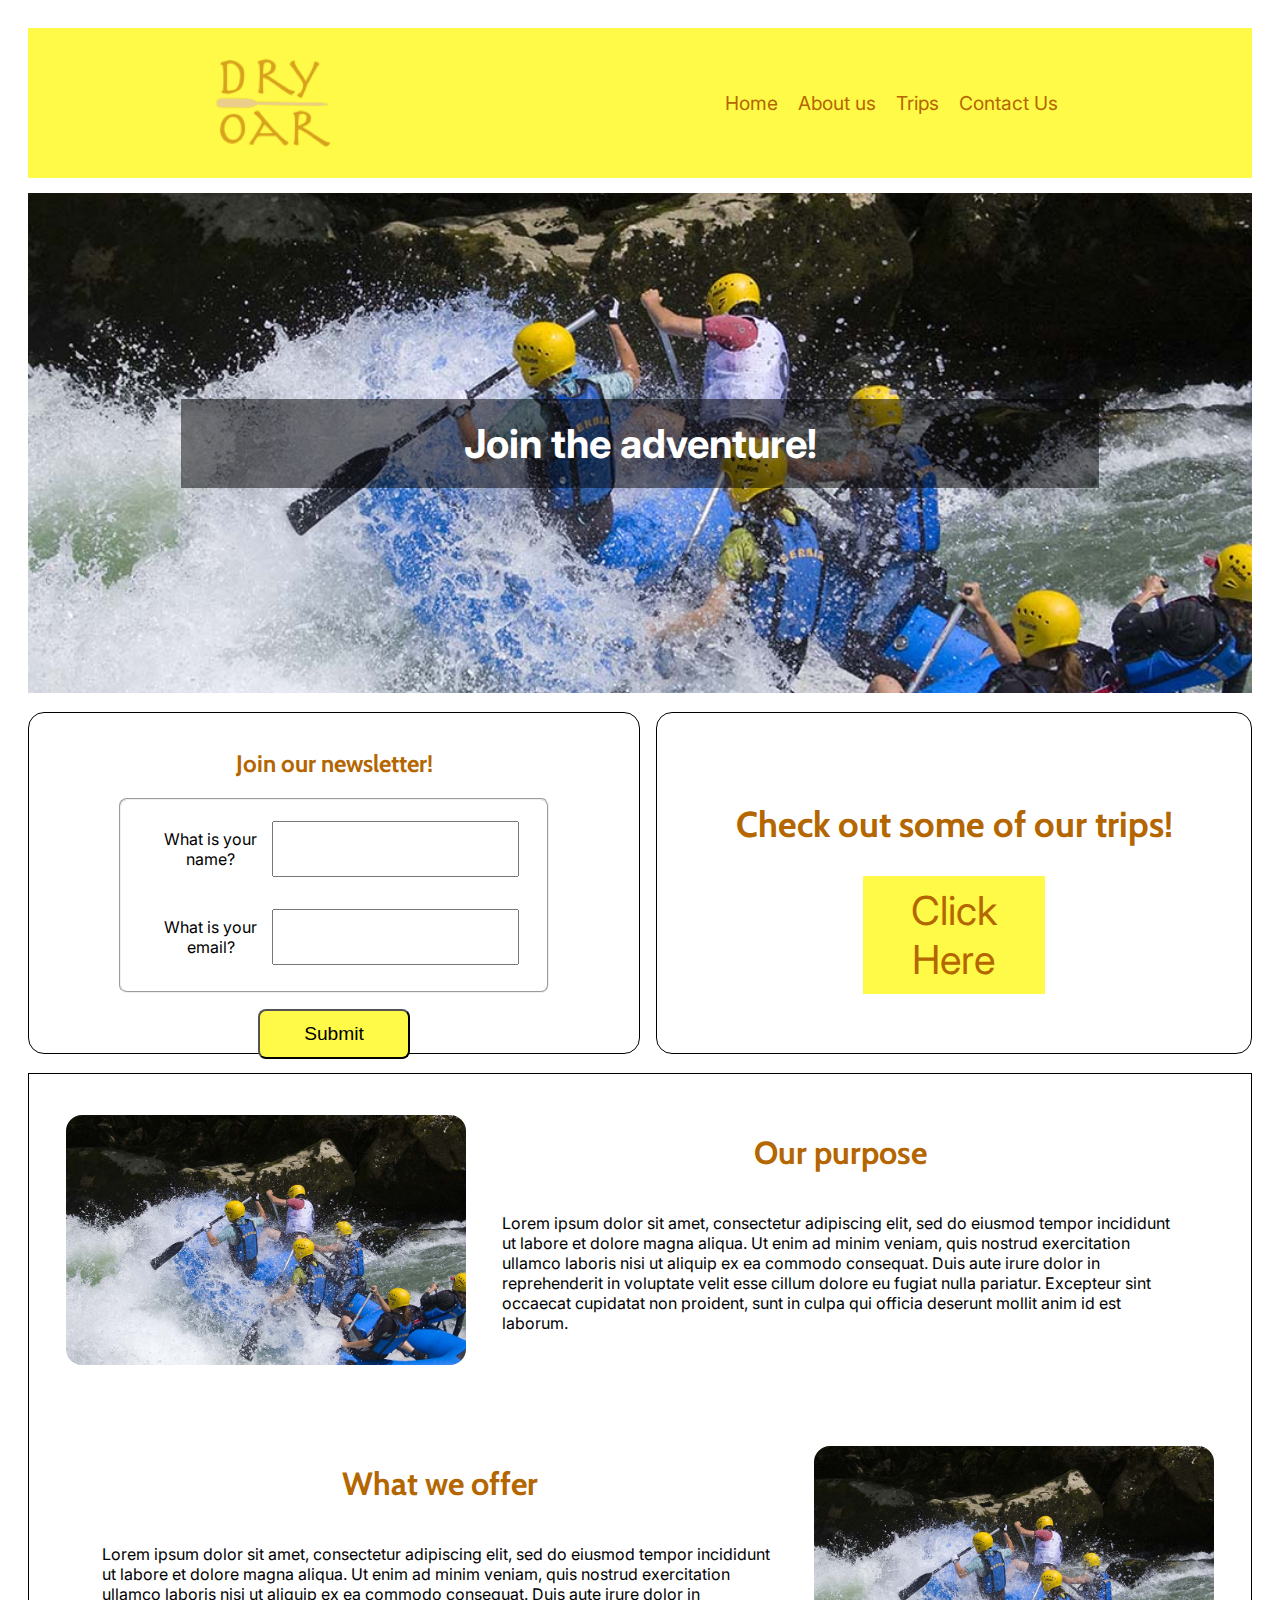
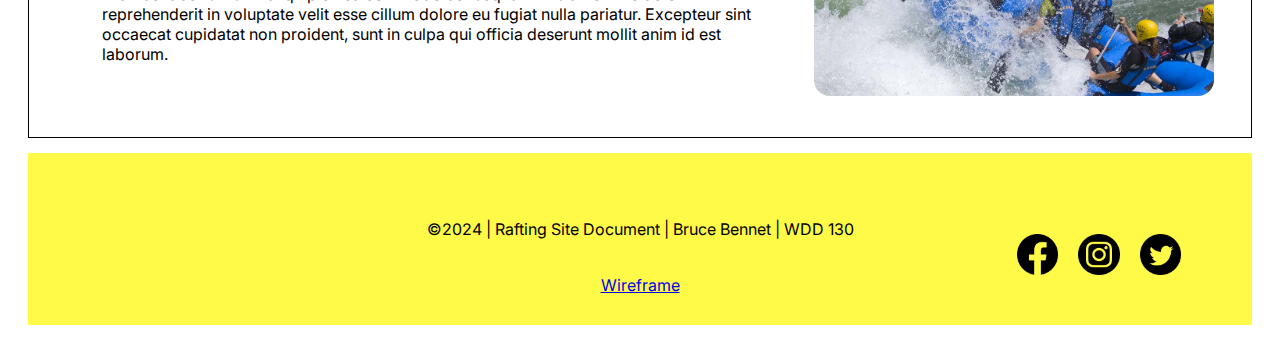
<file: wwr/index.html>
<!DOCTYPE html>
<html lang="en-US">
    <head>
        <meta charset="utf-8">
        <meta name="viewport" content="width=device-width,initial-scale=1.0">
        <title>Dry Oar | Contact</title>
        <link rel="stylesheet" href="styles/rafting.css">
        <meta name="description" content="Help families register for water rafting">
        <meta name="author" content="Bruce Bennet">   
    </head>
    <body>
        <header>
            <img src="images/logo.png" alt="Rafting Site Logo">
            <nav>
                <a href="index.html">Home</a>
                <a href="about.html">About us</a>
                <a href="trips.html">Trips</a>
                <a href="contact.html">Contact Us</a>
            </nav>
        </header>
        <main>
            <div class="hero">
                <img src="images/hero.jpg" alt="Hero Image" class="hero">
                <article class="adventure">
                    <p>Join the adventure!</p>
                </article>
            </div>
            <div class="index_two">
                <div class="newsletter">
                    <h2>Join our newsletter!</h2>
                    <form>                       
                        <fieldset class="newsletterform">
                            <div class="firstrow">
                                <label for="name">What is your name?</label>
                                <input type="text" id="name" name="name">
                            </div>
                            <div class="secondrow">
                                <label for="email">What is your email?</label>
                                <input type="text" id="email" name="email">
                            </div>
                        </fieldset>
                        <button type="submit">Submit</button>
                    </form>
                </div>
                <div class="visitus">
                    <h2>Check out some of our trips!</h2>
                    <nav>
                        <a href="trips.html">Click Here</a>
                    </nav>                   
                </div>
            </div>
            <div class="purpose">
                <div class="purposeone">
                    <img src="images/hero.jpg" alt="Hero Image" class="hero">
                    <div>
                        <h1>Our purpose</h1>
                        <P>
                            Lorem ipsum dolor sit amet, consectetur adipiscing elit, sed do eiusmod tempor incididunt ut labore et dolore magna aliqua. Ut enim ad minim veniam, quis nostrud exercitation ullamco laboris nisi ut aliquip ex ea commodo consequat. Duis aute irure dolor in reprehenderit in voluptate velit esse cillum dolore eu fugiat nulla pariatur. Excepteur sint occaecat cupidatat non proident, sunt in culpa qui officia deserunt mollit anim id est laborum.
                        </P>
                    </div>
                </div> 
                <div class="purposetwo">
                    <div>
                        <h1>What we offer</h1>
                        <P>
                            Lorem ipsum dolor sit amet, consectetur adipiscing elit, sed do eiusmod tempor incididunt ut labore et dolore magna aliqua. Ut enim ad minim veniam, quis nostrud exercitation ullamco laboris nisi ut aliquip ex ea commodo consequat. Duis aute irure dolor in reprehenderit in voluptate velit esse cillum dolore eu fugiat nulla pariatur. Excepteur sint occaecat cupidatat non proident, sunt in culpa qui officia deserunt mollit anim id est laborum.
                        </P>
                    </div>              
                    <img src="images/hero.jpg" alt="Hero Image" class="hero">    
                </div>
            </div>
        </main>
        <footer>
            <p>©2024 | Rafting Site Document | Bruce Bennet | WDD 130</p>
            <a href="images\indexwireframe.png" alt="wireframe">Wireframe</a>
            <nav class="sociallinks">
                <a href="https://facebook.com">
                    <img src="images/fb.png" alt="Facebook">
                </a>
                <a href="https://instagram.com">
                    <img src="images/ins.png" alt="Instagram">
                </a>
                <a href="https://twitter.com">
                    <img src="images/twitter.png" alt="Twitter">
                </a>
            </nav>                
        </footer>
    </body>
</html>
</file>
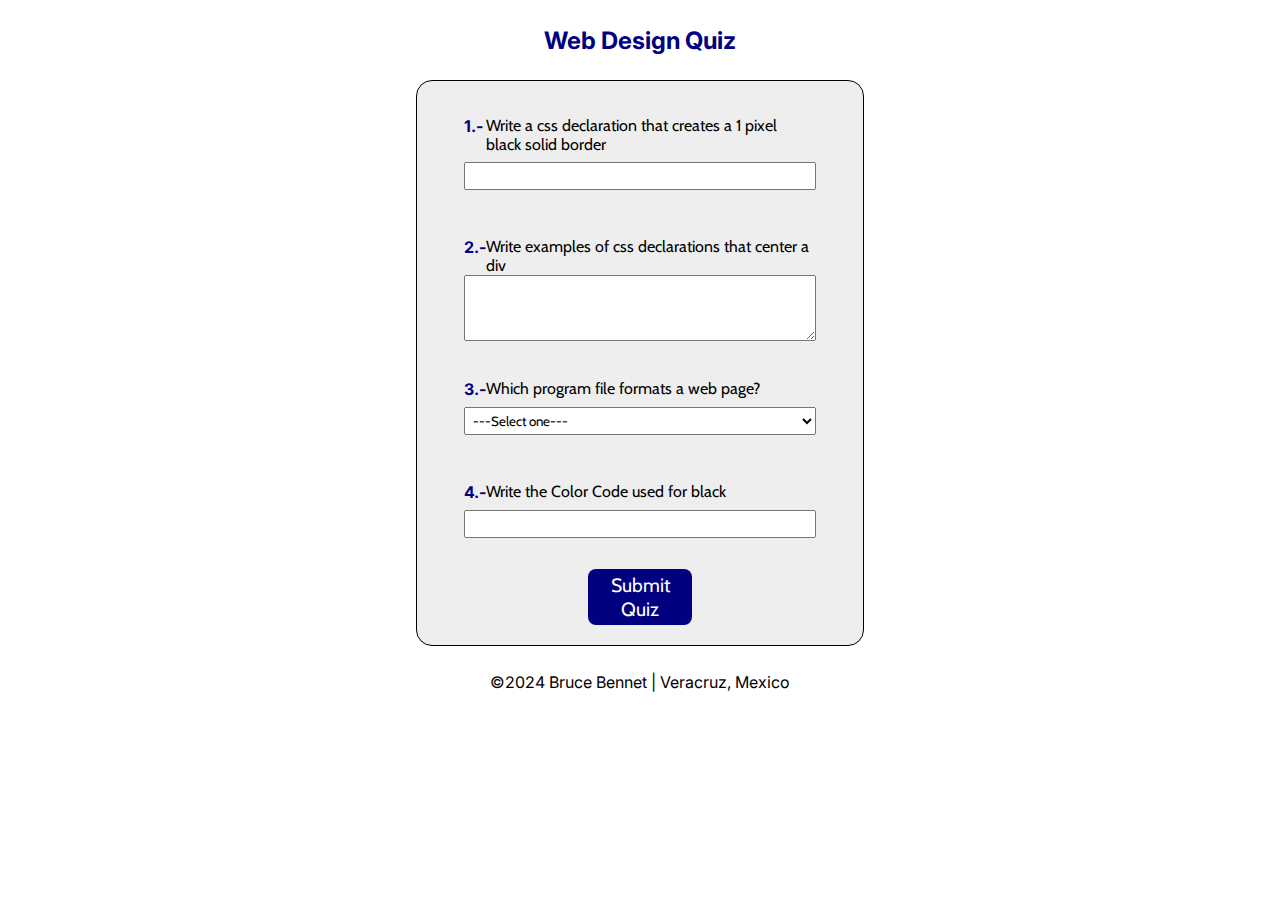
<file: quiz.html>
<!DOCTYPE html>
<html lang="en-US">
    <head>
        <meta charset="utf-8">
        <meta name="viewport" content="width=device-width,initial-scale=1.0">
        <title>Bruce Bennet | WDD 130</title>
        <link rel="stylesheet" href="styles/quiz.css">
        <meta name="description" content="Bruce Bennet | WDD 130 | CSS Quiz">
        <meta name="author" content="Bruce Bennet">    
    </head>
    <body>
        <header>
            <h1>Web Design Quiz</h1>
        </header>
        <main>
            <form>
                <div>
                    <p>1.-</p>
                    <label for="q1">Write a css declaration that creates a 1 pixel black solid border</label>
                    <input type="text" id="q1" name="q1">
                </div>
                <div>
                    <p>2.-</p>
                    <label for="q2">Write examples of css declarations that center a div</label>
                    <textarea id="q2" name="q2" rows="4"></textarea>
                </div>
                <div>
                    <p>3.-</p>
                    <label for id="q3">Which program file formats a web page?</label>
                    <select  id="q3" name="q3">
                        <option value="">---Select one---</option>
                        <option value="html">html</option>
                        <option value="php">php</option>
                        <option value="css">css</option>
                    </select>
                </div>
                <div>
                    <p>4.-</p>
                    <label for="q4">Write the Color Code used for black</label>
                    <input type="number"  id="q4" name="q4">
                </div>
                <button type="submit">Submit Quiz</button>
            </form>
        </main>
        <footer>
            <p>©2024 Bruce Bennet | Veracruz, Mexico</p>
        </footer>
    </body>
</html>
</file>
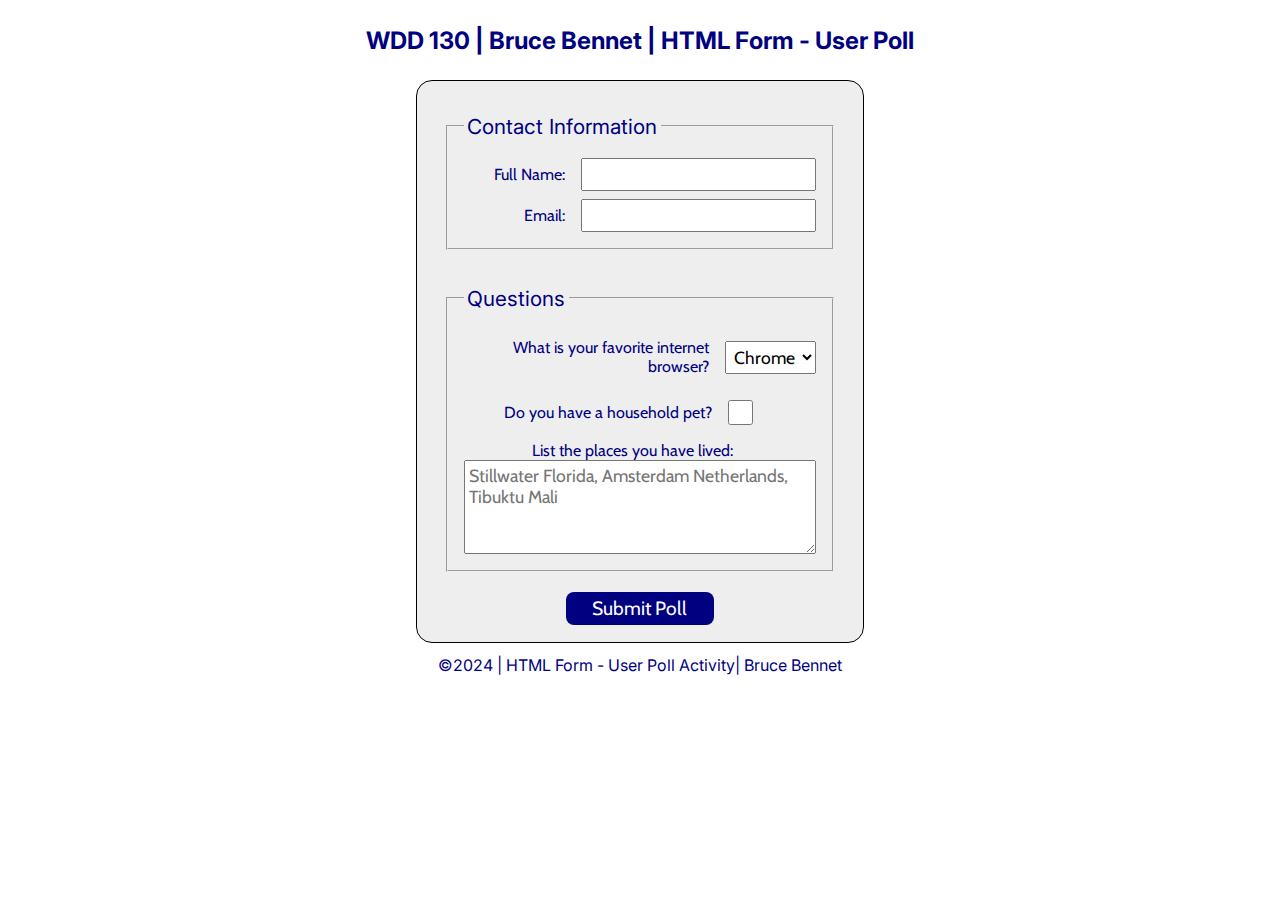
<file: week05/poll-form.html>
<!DOCTYPE html>
<html lang="en-US">
    <head>
        <meta charset="utf-8">
        <meta name="viewport" content="width=device-width,initial-scale=1.0">
        <title>WDD 130 | HTML Form - User Poll</title>
        <link rel="stylesheet" href="styles/poll-form.css">
    </head>
    <body>
        <header>
           <h1>WDD 130 | Bruce Bennet | HTML Form - User Poll</h1> 
        </header>
        <main>
            <form>
                <fieldset>
                    <legend>Contact Information</legend>
                    <div class="form-item column2">
                        <label for="fullname">Full Name: </label>
                        <input type="text" name="fullname" id="fullname">
                    </div>
                    <div class="form-item column2">
                        <label for="email">Email: </label>
                        <input type="text" name="useremail" id="email"> 
                    </div>               
                </fieldset>
                <fieldset>
                    <legend>Questions</legend>
                    <div class="form-item column1">
                        <label for="browser">What is your favorite internet browser?</label>
                        <select id="browser" name="browser">
                            <option value="chrome">Chrome</option>
                            <option value="firefox">Firefox</option>
                            <option value="safari">Safari</option>
                            <option value="edge">Edge</option>
                            <option value="brave">Brave</option>
                            <option value="other">Other</option>
                        </select>
                    </div>    
                    <div class="form-item column1">
                        <label for="pet">Do you have a household pet?</label>
                        <input type="checkbox" id="pet" name="pet">
                    </div>               
                    <div class="form-item fb">
                        <label for="feedback">List the places you have lived:</label>
                        <textarea id="feedback" name="feedback" rows="4" placeholder="Stillwater Florida, Amsterdam Netherlands, Tibuktu Mali"></textarea>
                    </div>
                </fieldset>
                <button type="submit">Submit Poll</button>
            </form>
        </main>
        <footer>
            <p>©2024 | HTML Form - User Poll Activity| Bruce Bennet</p>
        </footer>
    </body>
</html>
</file>
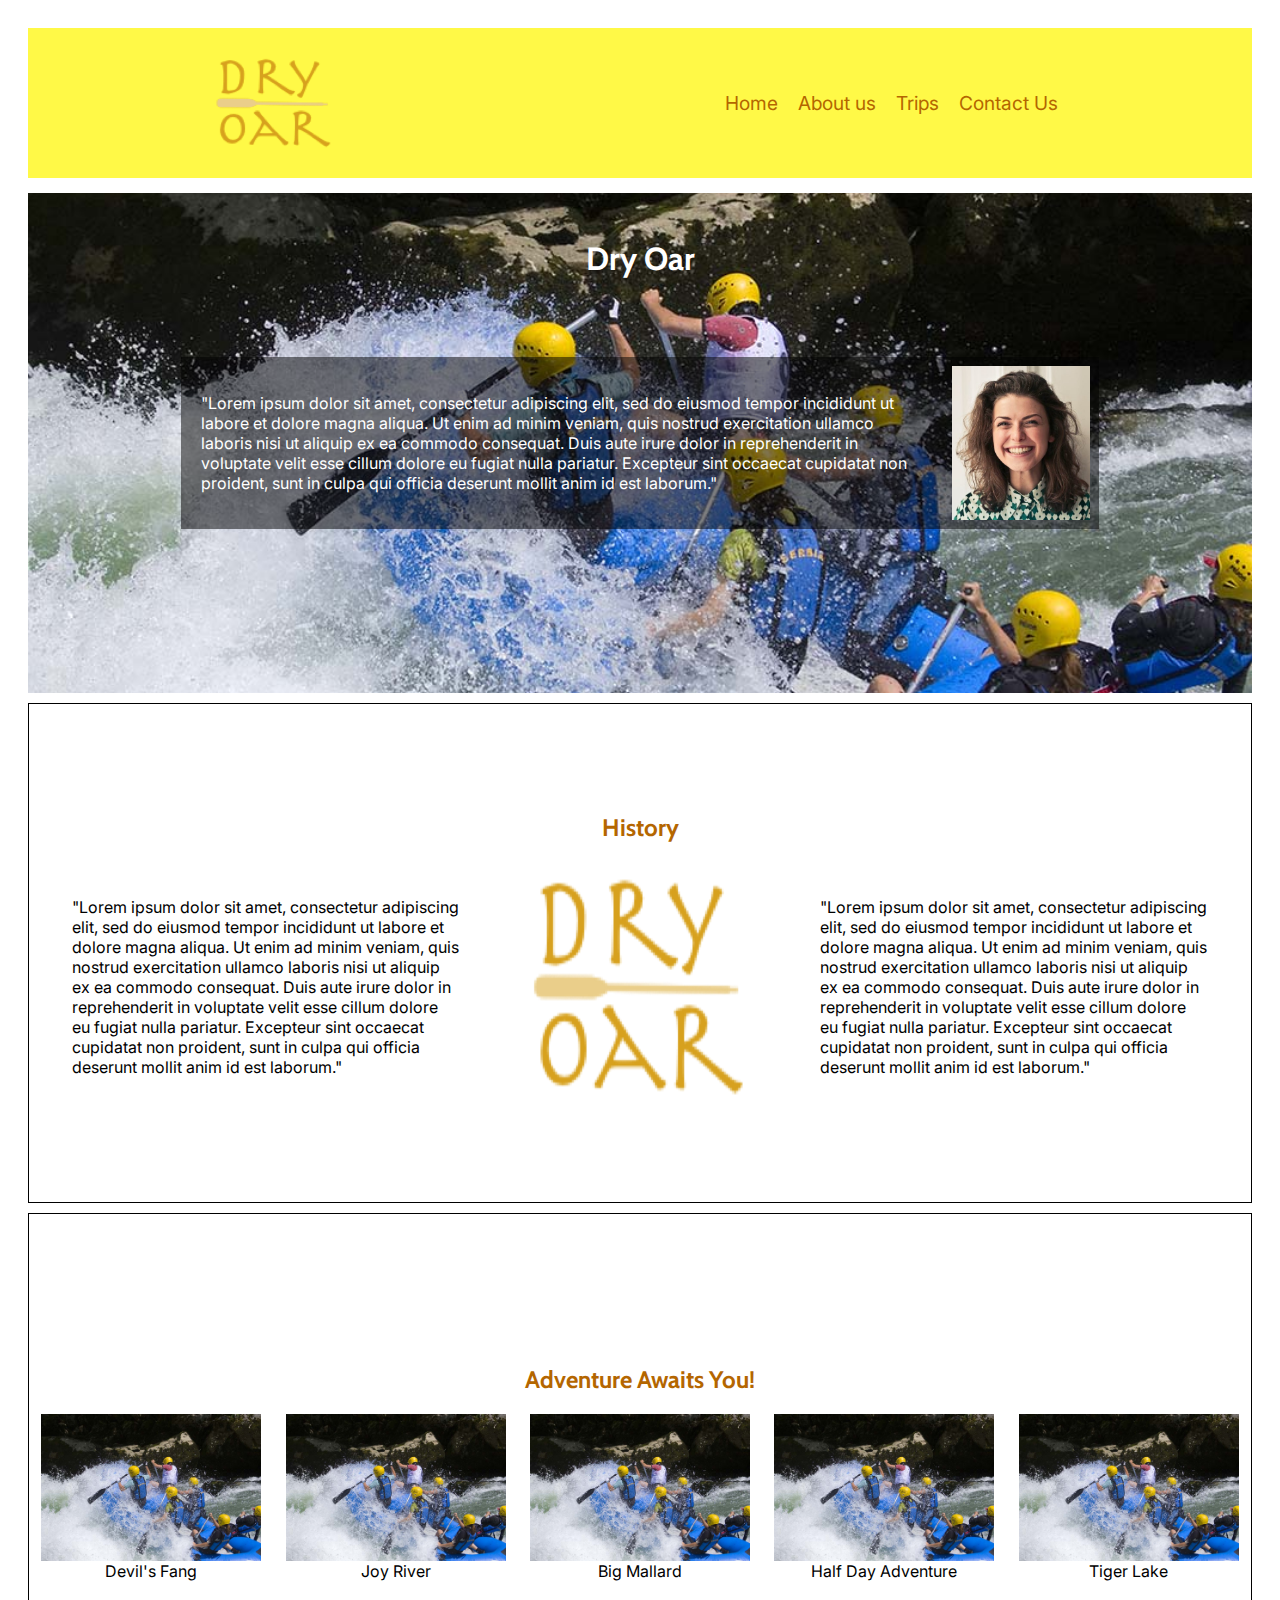
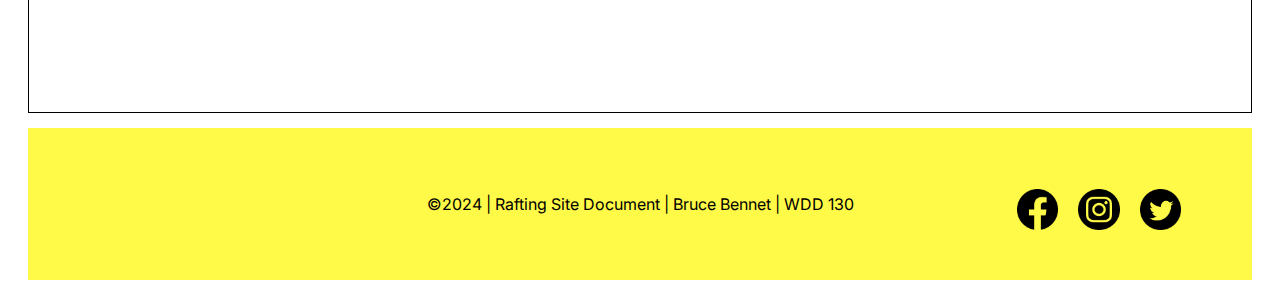
<file: wwr/about.html>
<!DOCTYPE html>
<html lang="en-US">
    <head>
        <meta charset="utf-8">
        <meta name="viewport" content="width=device-width,initial-scale=1.0">
        <title>Dry Oar | About Us</title>
        <link rel="stylesheet" href="styles/rafting.css">
        <meta name="description" content="Provide a thrilling and safe experience, White water rafting, to individuals and groups for a fee">
        <meta name="author" content="Bruce Bennet">   
    </head>
    <body>
        <header>
            <img src="images/logo.png" alt="Rafting Site Logo">
            <nav>
                <a href="index.html">Home</a>
                <a href="about.html">About us</a>
                <a href="trips.html">Trips</a>
                <a href="contact.html">Contact Us</a>
            </nav>
        </header>
        <main>
            <div class="hero">
                <img src="images/hero.jpg" alt="Hero Image" class="hero">
                <h1>Dry Oar</h1>
                <article>
                    <img src="images/client.jpeg" alt="Happy client">
                    <p>"Lorem ipsum dolor sit amet, consectetur adipiscing elit, sed do eiusmod tempor incididunt ut labore et dolore magna aliqua. Ut enim ad minim veniam, quis nostrud exercitation ullamco laboris nisi ut aliquip ex ea commodo consequat. Duis aute irure dolor in reprehenderit in voluptate velit esse cillum dolore eu fugiat nulla pariatur. Excepteur sint occaecat cupidatat non proident, sunt in culpa qui officia deserunt mollit anim id est laborum."</p>
                </article>
            </div>
            <section>
                <h2>History</h2>
                <div class="history">
                    <p>"Lorem ipsum dolor sit amet, consectetur adipiscing elit, sed do eiusmod tempor incididunt ut labore et dolore magna aliqua. Ut enim ad minim veniam, quis nostrud exercitation ullamco laboris nisi ut aliquip ex ea commodo consequat. Duis aute irure dolor in reprehenderit in voluptate velit esse cillum dolore eu fugiat nulla pariatur. Excepteur sint occaecat cupidatat non proident, sunt in culpa qui officia deserunt mollit anim id est laborum."</p>
                    <img src="images/logo.png" alt="Rafting Site Logo" class="hero">
                    <p>"Lorem ipsum dolor sit amet, consectetur adipiscing elit, sed do eiusmod tempor incididunt ut labore et dolore magna aliqua. Ut enim ad minim veniam, quis nostrud exercitation ullamco laboris nisi ut aliquip ex ea commodo consequat. Duis aute irure dolor in reprehenderit in voluptate velit esse cillum dolore eu fugiat nulla pariatur. Excepteur sint occaecat cupidatat non proident, sunt in culpa qui officia deserunt mollit anim id est laborum."</p>
                </div>
            </section>
            <section>
                <h2>Adventure Awaits You!</h2>
                <div class="adv">
                    <figure>
                        <img src="images/hero.jpg" alt="Hero Image" class="hero">
                        <figcaption>Devil's Fang</figcaption>
                    </figure>
                    <figure>
                        <img src="images/hero.jpg" alt="Hero Image" class="hero">
                        <figcaption>Joy River</figcaption>
                    </figure>
                    <figure>
                        <img src="images/hero.jpg" alt="Hero Image" class="hero">
                        <figcaption>Big Mallard</figcaption>
                    </figure>
                    <figure>
                        <img src="images/hero.jpg" alt="Hero Image" class="hero">
                        <figcaption>Half Day Adventure</figcaption>
                    </figure>
                    <figure>
                        <img src="images/hero.jpg" alt="Hero Image" class="hero">
                        <figcaption>Tiger Lake</figcaption>
                    </figure>
                </div>                
            </section>
            <form>
                
            </form>
        </main>
        <footer>
            <p>©2024 | Rafting Site Document | Bruce Bennet | WDD 130</p>
            <nav class="sociallinks">
                <a href="https://facebook.com">
                    <img src="images/fb.png" alt="Facebook">
                </a>
                <a href="https://instagram.com">
                    <img src="images/ins.png" alt="Instagram">
                </a>
                <a href="https://twitter.com">
                    <img src="images/twitter.png" alt="Twitter">
                </a>
            </nav>                
        </footer>
    </body>
</html>
</file>
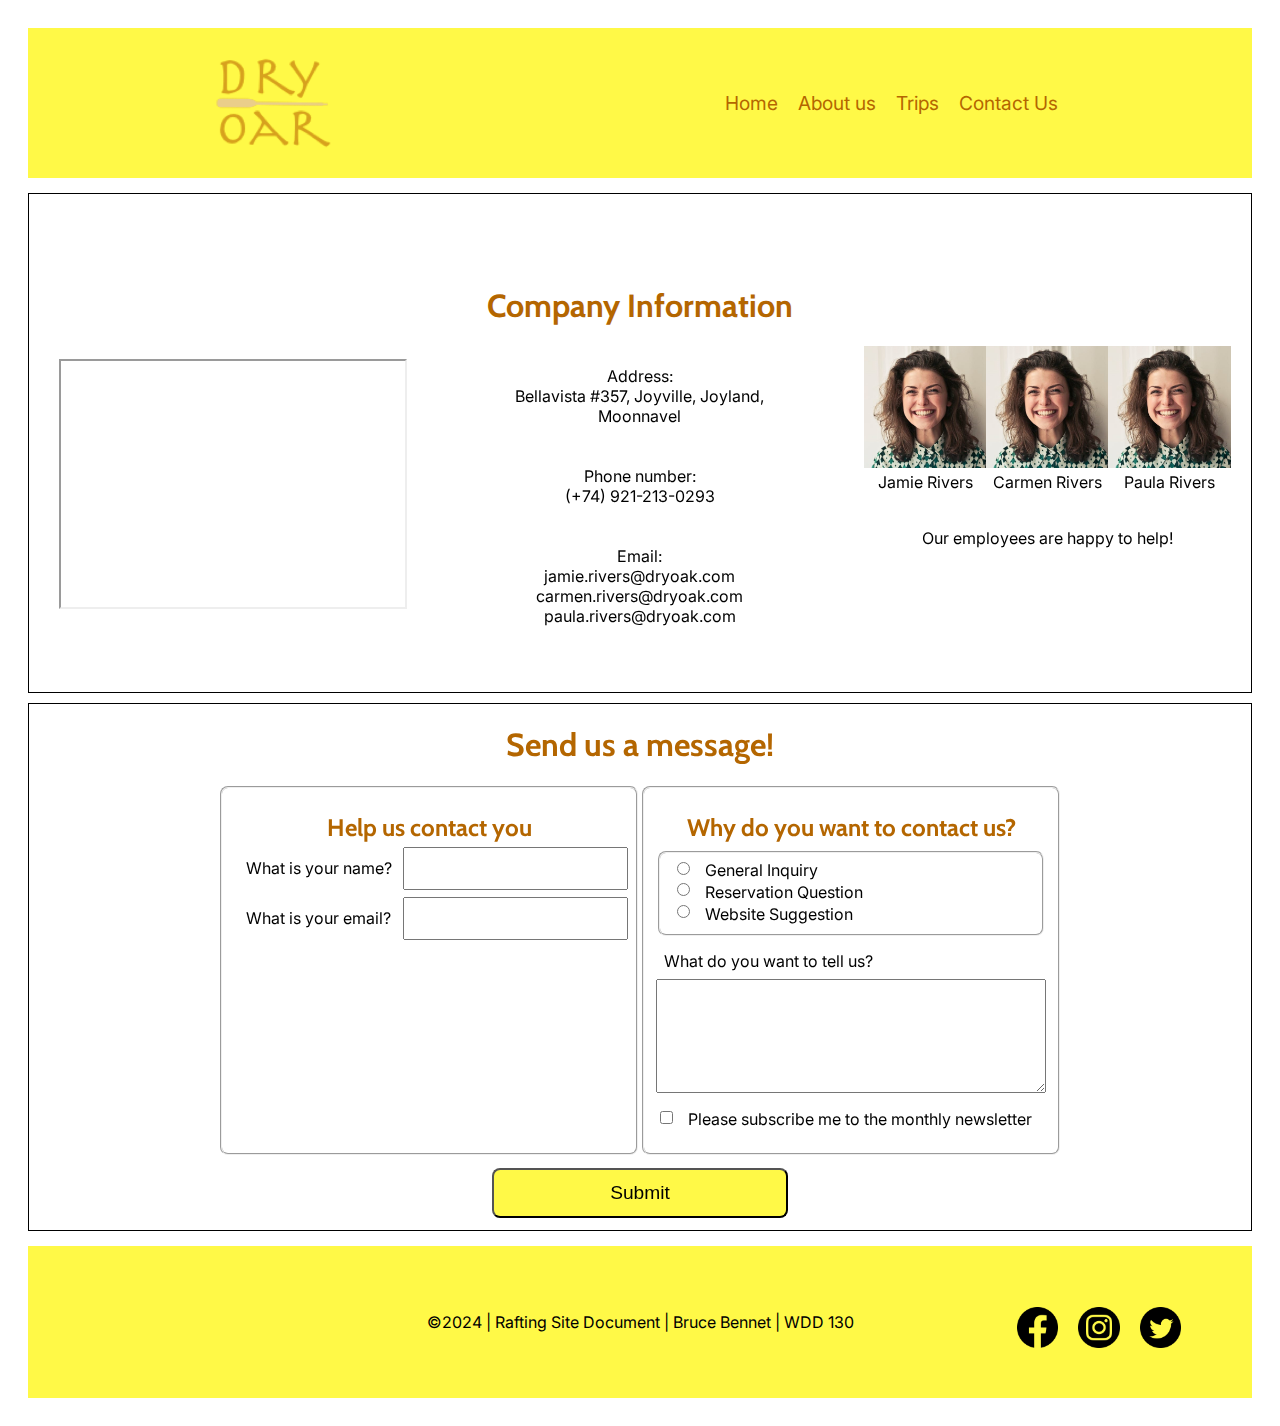
<file: wwr/contact.html>
<!DOCTYPE html>
<html lang="en-US">
    <head>
        <meta charset="utf-8">
        <meta name="viewport" content="width=device-width,initial-scale=1.0">
        <title>Dry Oar | Contact</title>
        <link rel="stylesheet" href="styles/rafting.css">
        <meta name="description" content="Help families register for water rafting">
        <meta name="author" content="Bruce Bennet">   
    </head>
    <body>
        <header>
            <img src="images/logo.png" alt="Rafting Site Logo">
            <nav>
                <a href="index.html">Home</a>
                <a href="about.html">About us</a>
                <a href="trips.html">Trips</a>
                <a href="contact.html">Contact Us</a>
            </nav>
        </header>
        <main>
            <section>
                <h1>Company Information</h1>
                <div class="three">
                    <div  class="contact">
                        <!-- <p>Find us in Google Maps!</p> -->
                        <iframe src="https://www.google.com/maps/embed?pb=!1m18!1m12!1m3!1d29545432.01361142!2d-120.4520085508643!3d25.31696422291308!2m3!1f0!2f0!3f0!3m2!1i1024!2i768!4f13.1!3m3!1m2!1s0x85cddff11c1ad0bd%3A0x852e5d1d75cff4c7!2sTERRA%203%20Expediciones!5e0!3m2!1ses-419!2smx!4v1711681590428!5m2!1ses-419!2smx" allowfullscreen="" loading="lazy" referrerpolicy="no-referrer-when-downgrade"></iframe>
                    </div>
                    <div class="contact">
                        <p>Address: <br>Bellavista #357, Joyville, Joyland, Moonnavel</p>                   
                        <p>Phone number: <br>(+74) 921-213-0293</p>
                        <p>Email: <br>jamie.rivers@dryoak.com<br>carmen.rivers@dryoak.com<br>paula.rivers@dryoak.com</p>
                    </div> 
                    <div class="contact1">
                        <figure class="employees">
                            <img src="images/client.jpeg" alt="Happy client">
                            <figcaption>Jamie Rivers</figcaption>
                        </figure>
                        <figure class="employees">
                            <img src="images/client.jpeg" alt="Happy client">
                            <figcaption>Carmen Rivers</figcaption>
                        </figure>
                        <figure class="employees">
                            <img src="images/client.jpeg" alt="Happy client">
                            <figcaption>Paula Rivers</figcaption>
                        </figure>
                        <p>Our employees are happy to help!</p>
                    </div>
                </div>
            </section>
            <section>
                <h1>Send us a message!</h1>
                <form class="quiz">                    
                   <fieldset class="threerows">
                        <h2>Help us contact you</h2>
                        <div class="seguido column1">
                            <label for="name">What is your name?</label>
                            <input type="text" id="name" name="name">
                        </div>
                        <div class="seguido column2">
                            <label for="email">What is your email?</label>
                            <input type="text" id="email" name="email">
                        </div>
                   </fieldset> 
                    <fieldset class="threerows">
                        <h2>Why do you want to contact us?</h2>
                        <fieldset class="column1s">
                            <div>
                                <input type="radio" id="GI" name="GI" value="GI" />
                                <label for="GI">General Inquiry</label>
                            </div>
                            <div>
                                <input type="radio" id="RQ" name="RQ" value="RQ" />
                                <label for="RQ">Reservation Question</label>
                            </div>
                            <div>
                                <input type="radio" id="WS" name="WS" value="WS" />
                                <label for="WS">Website Suggestion</label>
                            </div>
                        </fieldset>
                        <div class="abajo column2s">
                            <label for="message">What do you want to tell us?</label>
                            <textarea id="message" name="message" rows="4"></textarea>
                        </div>
                        <div class="column4">
                            <input type="checkbox" id="newsletter" name="newsletter"> 
                            <label for="newsletter">Please subscribe me to the monthly newsletter</label>                            
                        </div>
                    </fieldset>
                    <button type="submit">Submit</button>
                </form> 
            </section>               
        </main>
        <footer>
            <p>©2024 | Rafting Site Document | Bruce Bennet | WDD 130</p>
            <nav class="sociallinks">
                <a href="https://facebook.com">
                    <img src="images/fb.png" alt="Facebook">
                </a>
                <a href="https://instagram.com">
                    <img src="images/ins.png" alt="Instagram">
                </a>
                <a href="https://twitter.com">
                    <img src="images/twitter.png" alt="Twitter">
                </a>
            </nav>                
        </footer>
    </body>
</html>
</file>
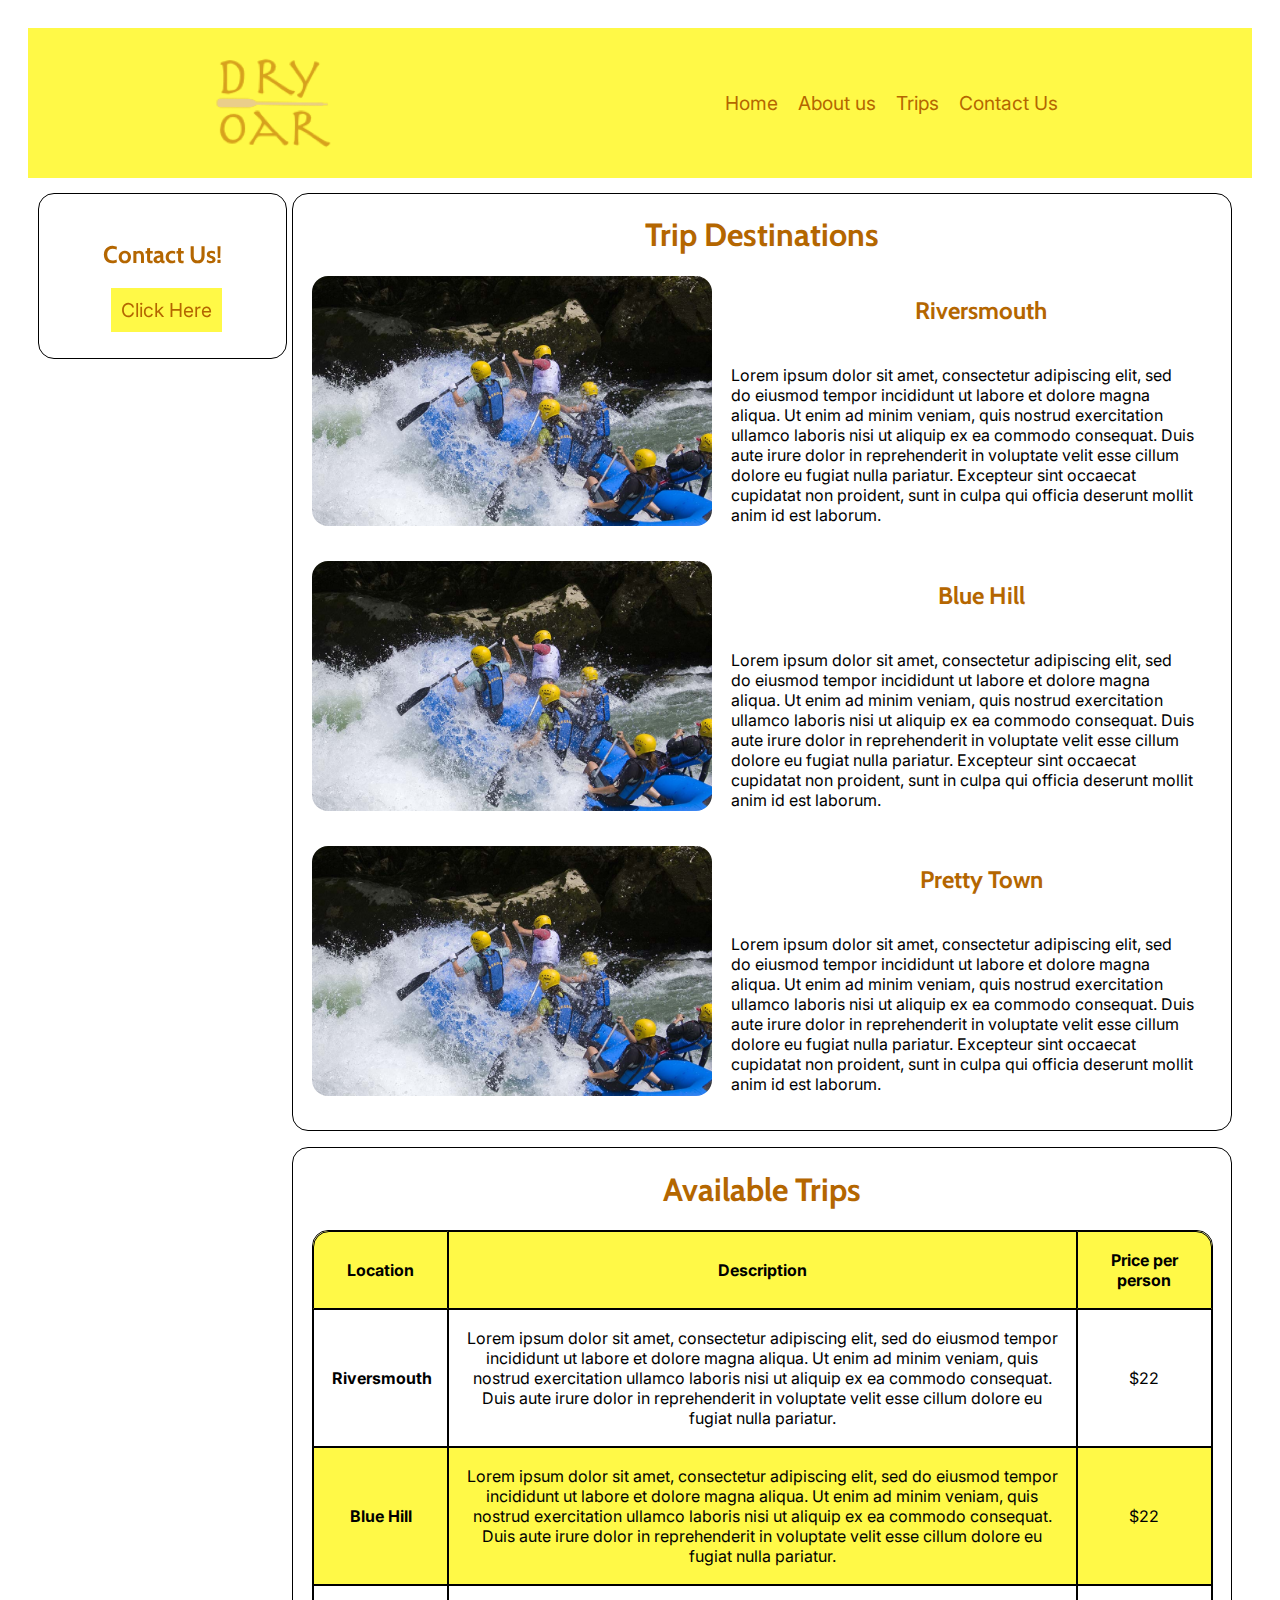
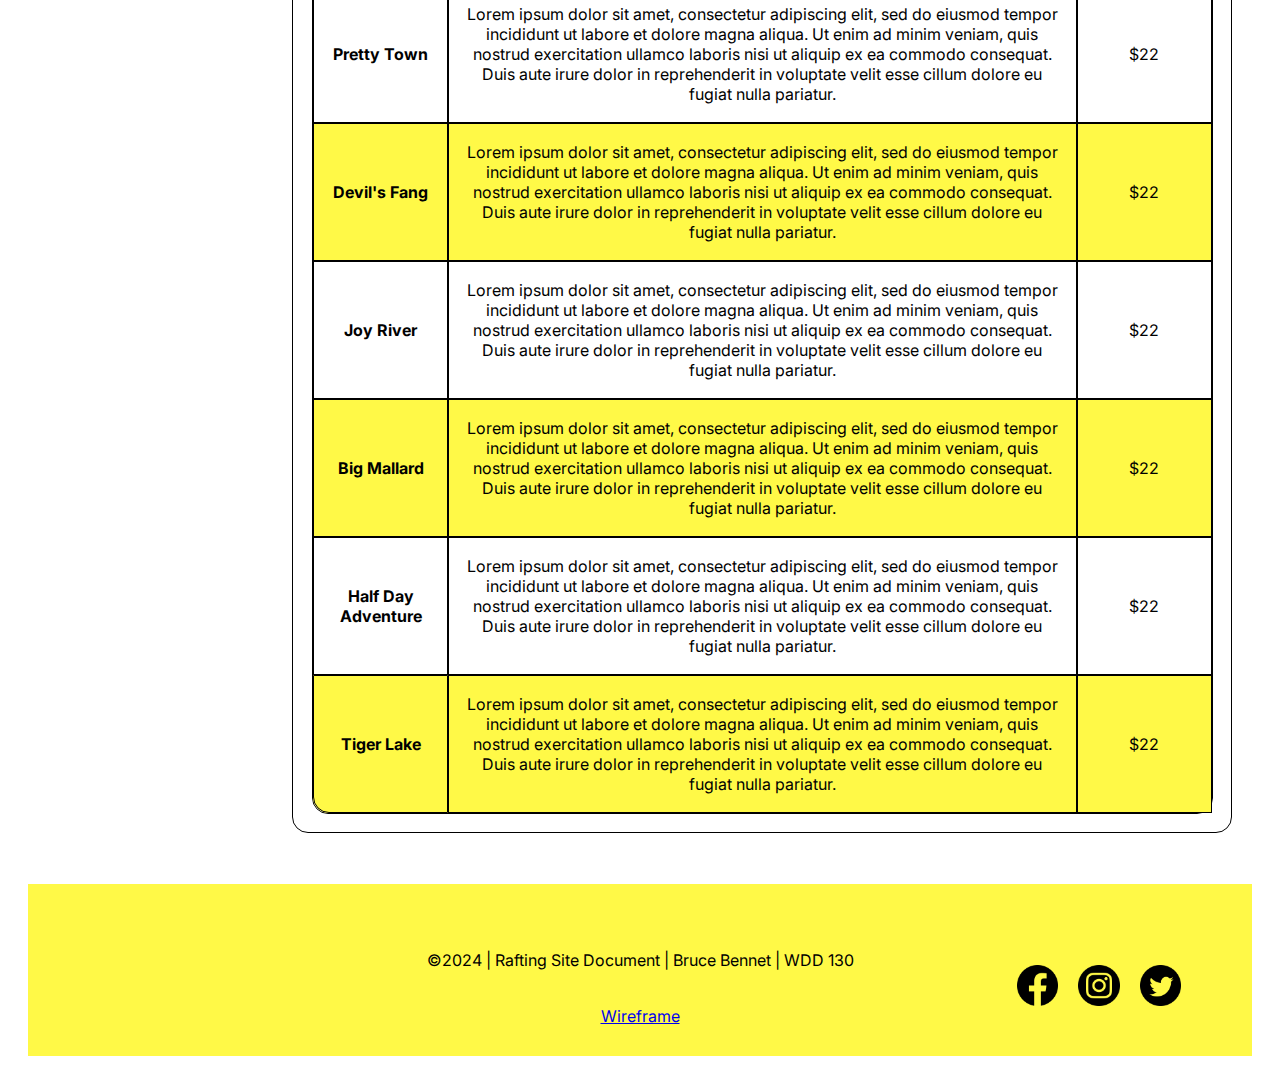
<file: wwr/trips.html>
<!DOCTYPE html>
<html lang="en-US">
    <head>
        <meta charset="utf-8">
        <meta name="viewport" content="width=device-width,initial-scale=1.0">
        <title>Dry Oar | Contact</title>
        <link rel="stylesheet" href="styles/rafting.css">
        <meta name="description" content="Help families register for water rafting">
        <meta name="author" content="Bruce Bennet">   
    </head>
    <body>
        <header>
            <img src="images/logo.png" alt="Rafting Site Logo">
            <nav>
                <a href="index.html">Home</a>
                <a href="about.html">About us</a>
                <a href="trips.html">Trips</a>
                <a href="contact.html">Contact Us</a>
            </nav>
        </header>
        <main>
            <div class="tripdiv">
                <div class="contactus">
                    <h2>Contact Us!</h2>
                    <nav>
                        <a href="contact.html">Click Here</a>
                    </nav>                   
                </div>
                <div class="triprest">
                    <div class="triplist">
                        <H1>Trip Destinations</H1>
                        <div class="trip">
                            <img src="images/hero.jpg" alt="Hero Image" class="hero">
                            <h2>Riversmouth</h2>
                            <p>
                                Lorem ipsum dolor sit amet, consectetur adipiscing elit, sed do eiusmod tempor incididunt ut labore et dolore magna aliqua. Ut enim ad minim veniam, quis nostrud exercitation ullamco laboris nisi ut aliquip ex ea commodo consequat. Duis aute irure dolor in reprehenderit in voluptate velit esse cillum dolore eu fugiat nulla pariatur. Excepteur sint occaecat cupidatat non proident, sunt in culpa qui officia deserunt mollit anim id est laborum.
                            </p>
                        </div> 
                        <div class="trip">
                            <img src="images/hero.jpg" alt="Hero Image" class="hero">
                            <h2>Blue Hill</h2>
                            <p>
                                Lorem ipsum dolor sit amet, consectetur adipiscing elit, sed do eiusmod tempor incididunt ut labore et dolore magna aliqua. Ut enim ad minim veniam, quis nostrud exercitation ullamco laboris nisi ut aliquip ex ea commodo consequat. Duis aute irure dolor in reprehenderit in voluptate velit esse cillum dolore eu fugiat nulla pariatur. Excepteur sint occaecat cupidatat non proident, sunt in culpa qui officia deserunt mollit anim id est laborum.
                            </p>
                        </div>
                        <div class="trip">
                            <img src="images/hero.jpg" alt="Hero Image" class="hero">
                            <h2>Pretty Town</h2>
                            <p>
                                Lorem ipsum dolor sit amet, consectetur adipiscing elit, sed do eiusmod tempor incididunt ut labore et dolore magna aliqua. Ut enim ad minim veniam, quis nostrud exercitation ullamco laboris nisi ut aliquip ex ea commodo consequat. Duis aute irure dolor in reprehenderit in voluptate velit esse cillum dolore eu fugiat nulla pariatur. Excepteur sint occaecat cupidatat non proident, sunt in culpa qui officia deserunt mollit anim id est laborum.
                            </p>
                        </div>  
                    </div>
                    <div class="triplist">
                        <h1>Available Trips</h1>
                    <table>
                        <thead>
                          <tr>
                            <th scope="col">Location</th>
                            <th scope="col">Description</th>
                            <th scope="col">Price per person</th>
                          </tr>
                        </thead>
                        <tbody>
                            <tr>
                                <th class="price" scope="row">Riversmouth</th>
                                <td class="info">Lorem ipsum dolor sit amet, consectetur adipiscing elit, sed do eiusmod tempor incididunt ut labore et dolore magna aliqua. Ut enim ad minim veniam, quis nostrud exercitation ullamco laboris nisi ut aliquip ex ea commodo consequat. Duis aute irure dolor in reprehenderit in voluptate velit esse cillum dolore eu fugiat nulla pariatur.</td>
                                <td class="price">$22</td>
                            </tr>
                            <tr>
                                <th scope="row">Blue Hill</th>
                                <td>Lorem ipsum dolor sit amet, consectetur adipiscing elit, sed do eiusmod tempor incididunt ut labore et dolore magna aliqua. Ut enim ad minim veniam, quis nostrud exercitation ullamco laboris nisi ut aliquip ex ea commodo consequat. Duis aute irure dolor in reprehenderit in voluptate velit esse cillum dolore eu fugiat nulla pariatur.</td>
                                <td>$22</td>
                            </tr>
                            <tr>
                                <th scope="row">Pretty Town</th>
                                <td>Lorem ipsum dolor sit amet, consectetur adipiscing elit, sed do eiusmod tempor incididunt ut labore et dolore magna aliqua. Ut enim ad minim veniam, quis nostrud exercitation ullamco laboris nisi ut aliquip ex ea commodo consequat. Duis aute irure dolor in reprehenderit in voluptate velit esse cillum dolore eu fugiat nulla pariatur.</td>
                                <td>$22</td>
                            </tr>
                            <tr>
                                <th scope="row">Devil's Fang</th>
                                <td>Lorem ipsum dolor sit amet, consectetur adipiscing elit, sed do eiusmod tempor incididunt ut labore et dolore magna aliqua. Ut enim ad minim veniam, quis nostrud exercitation ullamco laboris nisi ut aliquip ex ea commodo consequat. Duis aute irure dolor in reprehenderit in voluptate velit esse cillum dolore eu fugiat nulla pariatur.</td>
                                <td>$22</td>
                            </tr>
                            <tr>
                                <th scope="row">Joy River</th>
                                <td>Lorem ipsum dolor sit amet, consectetur adipiscing elit, sed do eiusmod tempor incididunt ut labore et dolore magna aliqua. Ut enim ad minim veniam, quis nostrud exercitation ullamco laboris nisi ut aliquip ex ea commodo consequat. Duis aute irure dolor in reprehenderit in voluptate velit esse cillum dolore eu fugiat nulla pariatur.</td>
                                <td>$22</td>
                            </tr>
                            <tr>
                                <th scope="row">Big Mallard</th>
                                <td>Lorem ipsum dolor sit amet, consectetur adipiscing elit, sed do eiusmod tempor incididunt ut labore et dolore magna aliqua. Ut enim ad minim veniam, quis nostrud exercitation ullamco laboris nisi ut aliquip ex ea commodo consequat. Duis aute irure dolor in reprehenderit in voluptate velit esse cillum dolore eu fugiat nulla pariatur.</td>
                                <td>$22</td>
                            </tr>
                            <tr>
                                <th scope="row">Half Day Adventure</th>
                                <td>Lorem ipsum dolor sit amet, consectetur adipiscing elit, sed do eiusmod tempor incididunt ut labore et dolore magna aliqua. Ut enim ad minim veniam, quis nostrud exercitation ullamco laboris nisi ut aliquip ex ea commodo consequat. Duis aute irure dolor in reprehenderit in voluptate velit esse cillum dolore eu fugiat nulla pariatur.</td>
                                <td>$22</td>
                            </tr>
                            <tr>
                                <th scope="row">Tiger Lake</th>
                                <td>Lorem ipsum dolor sit amet, consectetur adipiscing elit, sed do eiusmod tempor incididunt ut labore et dolore magna aliqua. Ut enim ad minim veniam, quis nostrud exercitation ullamco laboris nisi ut aliquip ex ea commodo consequat. Duis aute irure dolor in reprehenderit in voluptate velit esse cillum dolore eu fugiat nulla pariatur.</td>
                                <td>$22</td>
                            </tr>
                      </table>
                    </div>
                </div>
            </div>           
        </main>
        <footer>
            <p>©2024 | Rafting Site Document | Bruce Bennet | WDD 130</p>
            <a href="images\tripswireframe.png" alt="wireframe">Wireframe</a>
            <nav class="sociallinks">
                <a href="https://facebook.com">
                    <img src="images/fb.png" alt="Facebook">
                </a>
                <a href="https://instagram.com">
                    <img src="images/ins.png" alt="Instagram">
                </a>
                <a href="https://twitter.com">
                    <img src="images/twitter.png" alt="Twitter">
                </a>
            </nav>                
        </footer>
    </body>
</html>
</file>
<file: wwr/styles/rafting.css>
@import url('https://fonts.googleapis.com/css2?family=Cabin:ital,wght@0,400..700;1,400..700&family=Inter:wght@100..900&family=Kanit:ital,wght@0,100;0,200;0,300;0,400;0,500;0,600;0,700;0,800;0,900;1,100;1,200;1,300;1,400;1,500;1,600;1,700;1,800;1,900&family=Madimi+One&family=Merriweather:ital,wght@0,300;0,400;0,700;0,900;1,300;1,400;1,700;1,900&family=Oswald:wght@200..700&display=swap');
:root{
    --primary-color: #B46600;
    --secondary-color:#7BD2D2;
    --accent1-color: #FFF947;
    --accent2-color:#60C8C8;
   
    --heading-font:'Cabin', serif;
    --paragraph-font:Inter;

    --nav-background-color:#60C8C8;
    --nav-link-color:#FFFFFF;
    --nav-hover-link-color:#B46600;
    --nav-hover-background-color:#FFF947;

}

*{
    box-sizing: border-box;
     /* border: 1px solid black;  */
}

body{
    font-family: var(--paragraph-font);
    /* max-width: 960px; */
    padding:20px;
    text-align: center;
}

h1,h2,h3,h4,h5,h6{
    font-family: var(--heading-font);
    color: var(--primary-color);
}

header{
    margin-bottom: 15px;
    height: 150px;
    display: grid;
    grid-template-columns: 15% 15% 15% 40% 15%;
    text-align: center;
    justify-content: center;
    align-items: center;
    background-color: var(--accent1-color);
}

header nav{
    grid-column-start: 4;
}

header img{
    width:125px;
    margin-right:25px;
    grid-column-start: 2;
}

nav{
    background-color: var(--nav-hover-background-color);
    display: flex;
    font-size: 1.2rem;
    justify-content: center;
    /* grid-column-start: 4; */
    justify-self: end;
    /* margin:2%; */
}

nav a{
    display:block;
    color:var(--nav-hover-link-color);
    text-decoration: none;
    padding:10px;
}

nav a:link, nav a:visited{
    color:var(--nav-hover-link-color);
}

nav a:hover, button:hover{
    background-color: var(--nav-background-color);
    color: var(--nav-link-color);    
}

footer{
    margin-top: 15px;
    padding:30px;
    position: relative;
    background-color: var(--accent1-color);
    align-items: center;
    justify-content: center;
}

footer p{
    text-align: center;
}

.sociallinks{
    position: absolute;
    left:80%;
    bottom: 35px;  
    width:15%; 
}

.sociallinks img{
    width:100%;
}

p{
    text-align: left;
    padding:20px;
}

.hero{
    position: relative;
    display: flex;
    justify-content: center;
    align-items: center;
    overflow: hidden;
}

div.hero{
    height: 500px;
}

.hero img{
    display: block;
    width: 100%;
    height: auto;
    object-fit: cover;
}


.hero article img{
    width: 15%;
    height: auto;
    order:1;
    margin:1%;
}

.hero h1{
    position:absolute;
    top:5%;
    color:#FFFFFF
    /* margin:3%; */

}

.hero p{
    color:var(--nav-link-color);
}

.hero article{
    position:absolute;
    display: flex;
    background-color: rgba(0,0,0,0.5);
    margin: 1%;
    width: 75%;
    
}

div.hero{
    min-height: 500px;
}

section{
    display: flex;
    justify-content: center;
    flex-direction: column;
    align-items: center;
    min-height: 500px;
    /* padding:3px; */
    margin: 10px 0 10px 0;
    border: 1px solid black;
    background-color: #FFFFFF;
}

.history{
    display: flex;
    justify-content: space-around;
}

.history p{
    width: 35%;
}

/* section div img{
    width: 20%;
    height: auto;
} */

.adv{
    display: flex;
    justify-content: space-around;
}

figure{
    width:18%;
    margin: 0;
}

figure img{
    width: 100%;
}


/* section img{
    width: 75%;
    height: auto;
    margin-left: auto;
    margin-right: auto;
} */

.three{
    display: flex;
    justify-content: space-around;
    width: 100%;
    height: 275px;
}

.contact{
    display: grid;
    width:30%;
    grid-template-rows:1fr 1fr 1fr;
    height: 275px;
}

.contact1{
    display: grid;
    width:30%;
    grid-template-columns: 1fr 1fr 1fr;
    grid-template-rows: 1fr 1fr;
}

.contact1 img{
    object-fit: cover;
    width:100%;
    height: auto;
}

.contact1 p{
    grid-column: 1/4;
    text-align: center;
}

.contact p{
    text-align: center;
    margin:0;
    height: 30%;
}

.contact iframe{
    width:95%;
    height: 250px;
    margin: auto;
    grid-row: 1/4;
}

.employees{
    width: 100%;
}

.threerows{
    text-align: left;
    display: grid;
    grid-template-rows: repeat(7, 50px);
}

.fourrows{
    text-align: left;
    display: grid;
    grid-template-rows: repeat(7,50px);
}

fieldset{
    border-radius: 0.5rem;
}

fieldset div{
 width: 100%;
 margin: 0 auto;
}

fieldset h2{
    text-align: center;
    padding: 0;
}

.seguido{
    
    margin: 1%;
    display: grid;
    grid-template-columns: 165px 225px;
}

.abajo{
    display: grid;
    grid-template-rows: 1fr 5fr;
}

.column1{
    grid-row: 2/3;
}

.column2{
    grid-row: 3/4;
}

.column1s{
    grid-row: 2/4;
    align-self: center;
}

.column2s{
    grid-row: 4/7;
}

.column4{
    grid-row: 7/9;
    align-self: center;
}

.column3{
    grid-row: 4/5;
}

input[type="text"]{
    /* height: 35%; */
    padding: 0.5rem;
}

.quiz{
    display: grid;
    grid-template-rows: 1fr 75px;
    grid-template-columns: 1fr 1fr;
}

button{
    grid-column: 1/3;
    width:35%;
    height:50px;
    align-self: center;
    margin: 0 auto;
    background-color: var(--nav-hover-background-color);
    font-size: 1.2rem;
    border-radius: 0.5rem;
}

label{
    vertical-align: middle;
    margin:0.5rem;
    align-self: center;
}

.tripdiv{
    display: grid;
    grid-template-columns: 20% 80%;
}

.triprest{
    grid-column: 2/3;
    padding:0 2% 2% 2%;
}

.triprest h1{
    font-size: 2rem;
}

/* .trip{
    display: grid;
    grid-template-columns: 400px 2fr;
} */

.trip img{
    display: block;
    width:400px;
    height:250px;
    object-fit: cover;
    float:left;
    margin:0 2% 2% 2%;
    border-radius: 1rem;
}

.trip p{
    margin:1rem;
}

.trip{
    clear:both;
    align-content: center;
}

.triplist{
    border: 1px solid black;
    border-radius: 1rem;
    margin-bottom: 1rem;
}

.contactus{
    grid-column: 1/2;
    position:fixed;
    left:3%;
    border: 1px solid black;
    border-radius: 1rem;
    padding:2% 5%;
    /* background-color: #FFF947; */
}

table{
    border-spacing: 0;
    border: 1px solid black;
    border-radius: 1rem;
    margin:2%;
    /* display: grid;
    grid-template-columns: 15% 70% 15%; */
}

thead>tr:first-child th:first-child{
    border-top-left-radius: 1rem ;
}

thead>tr:first-child th:last-child{
    border-top-right-radius: 1rem ;
}

tbody>tr:last-child th:first-child{
    border-bottom-left-radius: 1rem ;
}

tbody>tr:last-child th:last-child{
    border-bottom-right-radius: 1rem ;
}


tbody > tr:nth-of-type(even) {
    background-color: #FFF947;
}
  thead,
  tfoot {
    background-color: #FFF947;
}

tr, th, td{
    padding:2%;
    border: 1px solid black;
}

.info{
    width:70%;
}

.price{
    width:15%;
}


.adventure p{
    font-size: 2.5rem;
    font-weight: bold;
    margin:0 auto;
}

.index_two{
    display: grid;
    grid-template-columns: 50% 50%;
    min-height:315px;
    align-items: center;
}

.newsletter{
    align-content: center;
    padding: 1rem;
    /* margin: 1rem; */
    border: 1px solid black;
    /* border-radius: 1rem; */
    height: 90%;
}

.visitus{
    align-content: center;
    padding: 1rem;
    margin-left: 1rem;
    border: 1px solid black;
    border-radius: 1rem;
    height: 90%;
    font-size: 1.5rem;
}

.visitus nav{
    /* border-radius: 1rem; */
    width: 32.5%;
    margin: 0 auto;
    font-size: 2.5rem;
}

.purposeone img, .purposetwo img{
    display: block;
    width:400px;
    height:250px;
    object-fit: cover;
    /* margin:2%; */
    border-radius: 1rem;
}

.purpose{
    border: 1px solid black;
    display: grid;
    grid-template-rows: 1fr 1fr;
}

.purposeone, .purposetwo{
    display: grid;
    grid-template-columns: 1fr 2fr 1fr;
    align-items: center;
    padding:3%;
}

.purposeone p, .purposetwo p{
    margin:1rem;
}

.purposeone img{
    grid-column: 1/2;
}

.purposeone div{
    grid-column: 2/4;
}

.purposetwo img{
    grid-column: 3/4;
}

.purposetwo div{
    grid-column: 1/3;
}

.purposetwo{
    grid-row: 2/3;
}

.purposeone{
    grid-row: 1/2;
}

.newsletter{
    border-radius: 1rem;
}

.newsletter form{
    width:75%;
    margin: 0 auto;
}

.newsletterform {
    display: grid;
    grid-template-rows: 1fr 1fr;
}

.firstrow, .secondrow{
    display: grid;
    grid-template-columns: 1fr 2fr;
    padding:1rem;
}

.firstrow{
    grid-row: 1/2;
}

.secondrow{
    grid-row: 2/3;
}

.firstrow label, .secondrow label{
    grid-column: 1/2;
}

.firstrow input, .secondrow input{
    grid-column: 2/3;
}

.newsletter form button{
    margin:1rem;
}
</file>
<file: styles/quiz.css>
@import url('https://fonts.googleapis.com/css2?family=Cabin:ital,wght@0,400..700;1,400..700&family=Inter:wght@100..900&family=Kanit:ital,wght@0,100;0,200;0,300;0,400;0,500;0,600;0,700;0,800;0,900;1,100;1,200;1,300;1,400;1,500;1,600;1,700;1,800;1,900&family=Madimi+One&family=Merriweather:ital,wght@0,300;0,400;0,700;0,900;1,300;1,400;1,700;1,900&family=Oswald:wght@200..700&display=swap');
*{
    margin:0;
    padding:0;
    box-sizing: border-box;
    /* border: 1px solid black; */
}

body{
    font-family: Inter;
    background-color: white;
}

header h1{
    font-size: 1.5em;
    margin:2% auto;
    width: 50%;
    text-align: center;
    color:navy;
}

div p{
    color: navy;
    font-weight: bold;
}

footer{
    margin:2% auto;
    text-align: center;
}

form{
    width: 35%;
    margin: 0 auto;
    background-color: #eee;
    padding: 1rem;
    border-radius: 1rem;
    display: grid;
    border: 1px solid black;
}

div{
    width:85%;
    margin: 1.2rem auto;
    display: grid;
    grid-template-columns: 1fr 15fr;
}

label{
    column-span: 10fr;
}

input, select{
    padding:0.25rem;
    margin:0.5rem 0;
    grid-column: 1/3;
}

button{
    width: 25%;
    border-radius: 0.5rem;
    margin:1% auto;
    background-color: navy;
    color:white;
    border: none;
    padding: 1%;
    font-size: 1.2rem;
}

button:hover{
    background-color: steelblue;
}

label, input, button, select, textarea{
    font-family: 'Cabin', serif;
}

.texta{
    display: grid;
    grid-template-rows: 1fr 4fr;
}

textarea{
    grid-column: 1/3;
}
</file>
<file: week05/styles/poll-form.css>
@import url('https://fonts.googleapis.com/css2?family=Cabin:ital,wght@0,400..700;1,400..700&family=Inter:wght@100..900&family=Kanit:ital,wght@0,100;0,200;0,300;0,400;0,500;0,600;0,700;0,800;0,900;1,100;1,200;1,300;1,400;1,500;1,600;1,700;1,800;1,900&family=Madimi+One&family=Merriweather:ital,wght@0,300;0,400;0,700;0,900;1,300;1,400;1,700;1,900&family=Oswald:wght@200..700&display=swap');
*{
    margin:0;
    padding:0;
    box-sizing: border-box;
    /* border: 1px solid black; */
}

body{
    font-family: Inter;
    color:navy;
    background-color: white;
}

header h1{
    font-size: 1.5em;
    margin:2% auto;
    width: 50%;
    text-align: center;
}


form{
    background-color: #eee;
    width: 35%;
    margin:0 auto;
    padding: 1%;
    border: 1px solid black;
    border-radius: 1rem;
    display: grid;
}

fieldset{
    display: grid;
    grid-gap:.5rem;
    margin:1rem;
    padding: 1rem;
}

legend{
    font-size: 1.3rem;
    padding: 1%;
}

label, input, button, select, textarea{
    font-family: 'Cabin', serif;
}

label{
    text-align: right;
    padding-right:1rem;
}

input, select, textarea{
    font-size:1.1rem;
    padding: 0.25rem;
}

input[type="checkbox"]{
    width:25px;
    height: 25px;
    vertical-align: bottom;
}

button{
    width: 35%;
    border-radius: 0.5rem;
    margin:1% auto;
    background-color: navy;
    color:white;
    border: none;
    padding: 1%;
    font-size: 1.2rem;
}

button:hover{
    background-color: steelblue;
}

footer{
    margin: 1%;
    text-align: center;
}

.form-item{
    display: grid;
    align-items: center;
}

.column1{
    grid-template-columns: 3fr 1fr;
    margin: 0.5rem 0;
}

.column2{
    grid-template-columns: 1fr 2fr;
}

.fb label{
    text-align: center;
}
</file>
